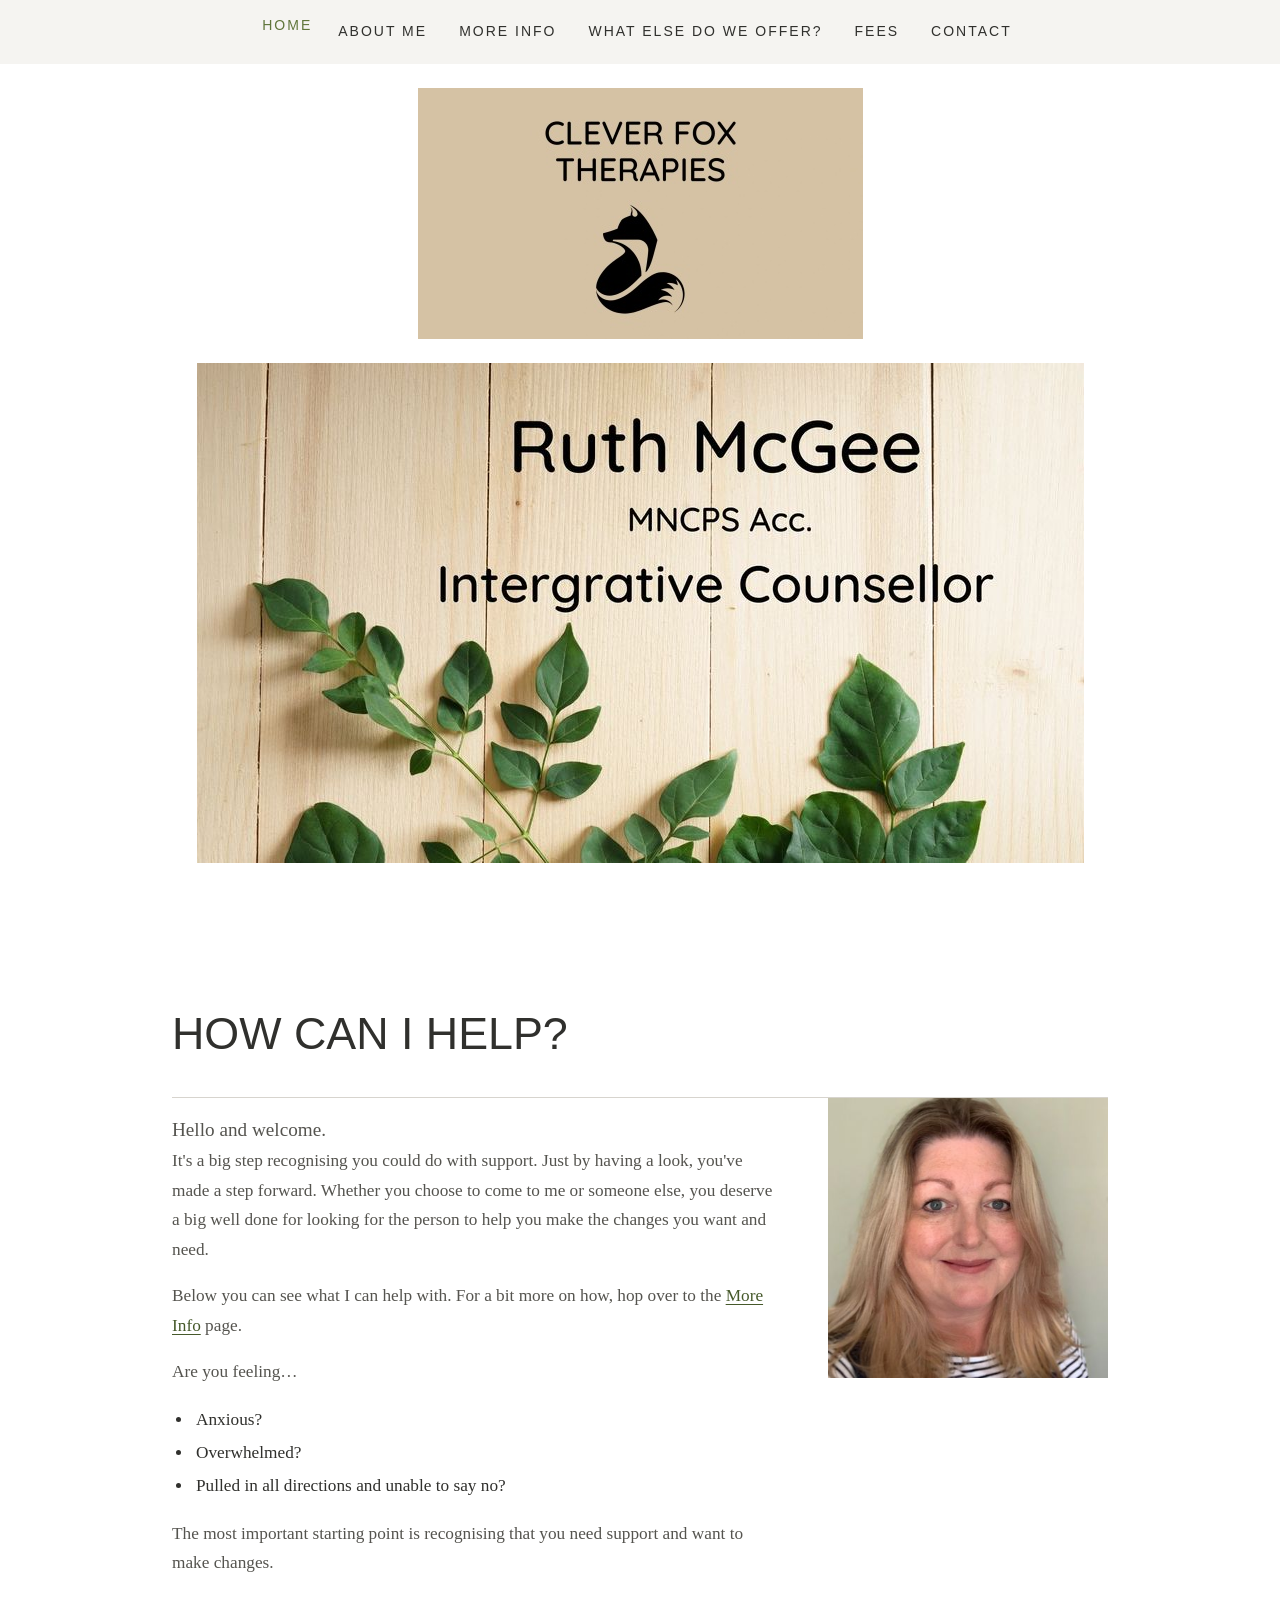
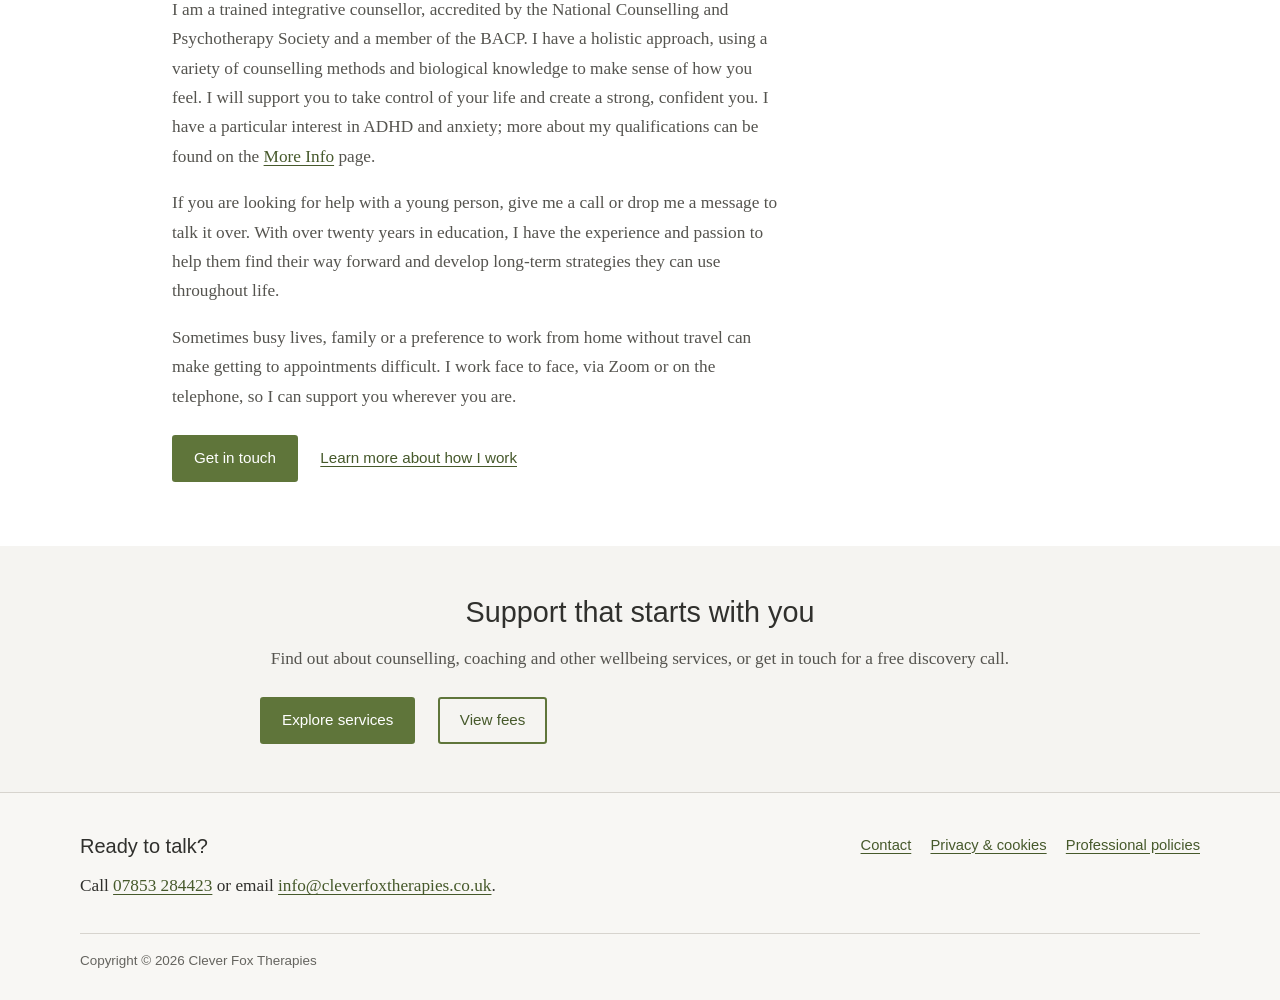
<file: index.html>
<!doctype html>
<html lang="en-GB">
<head>
  <meta charset="utf-8">
  <meta name="viewport" content="width=device-width, initial-scale=1">
  <meta name="description" content="Clever Fox Therapies offers counselling, coaching and wellbeing support in Rothbury, Northumberland, online and by telephone.">
  <title>How can I help? | Clever Fox Therapies</title>
  <link rel="stylesheet" href="assets/site.css">
  <script src="assets/site.js" defer></script>
</head>
<body>
  <a class="skip-link" href="#main">Skip to content</a>
  <header class="site-header">
    <div class="header-controls">
      <div class="header-controls-inner">
        <button class="menu-toggle" type="button" aria-controls="primary-navigation" aria-expanded="false">
          <span class="menu-icon" aria-hidden="true"></span>
          <span class="sr-only">Open navigation menu</span>
        </button>
      <nav class="primary-navigation" id="primary-navigation" aria-label="Main navigation">
        <a href="index.html" aria-current="page">Home</a>
        <a href="about-me.html">About Me</a>
        <a href="more-info.html">More Info</a>
        <a href="what-we-offer.html">What Else Do We Offer?</a>
        <a href="fees.html">Fees</a>
        <a href="contact.html">Contact</a>
      </nav>
      </div>
    </div>
    <a class="brand" href="index.html" aria-label="Clever Fox Therapies home">
      <img src="assets/logo.png" alt="Clever Fox Therapies">
    </a>
  </header>

  <main id="main">
    <figure class="home-banner">
      <img src="assets/home-banner.png" alt="Ruth McGee, MNCPS Accredited Integrative Counsellor">
    </figure>

    <section class="page-heading home-heading container narrow-container">
      <h1>How can I help?</h1>
    </section>

    <section class="intro-grid home-intro container">
      <div class="copy">
        <p class="lead">Hello and welcome.</p>
        <p>It's a big step recognising you could do with support. Just by having a look, you've made a step forward. Whether you choose to come to me or someone else, you deserve a big well done for looking for the person to help you make the changes you want and need.</p>
        <p>Below you can see what I can help with. For a bit more on how, hop over to the <a href="more-info.html">More Info</a> page.</p>
        <p class="question-intro">Are you feeling…</p>
        <ul class="calm-list">
          <li>Anxious?</li>
          <li>Overwhelmed?</li>
          <li>Pulled in all directions and unable to say no?</li>
        </ul>
        <p>The most important starting point is recognising that you need support and want to make changes.</p>
        <p>I am a trained integrative counsellor, accredited by the National Counselling and Psychotherapy Society and a member of the BACP. I have a holistic approach, using a variety of counselling methods and biological knowledge to make sense of how you feel. I will support you to take control of your life and create a strong, confident you. I have a particular interest in ADHD and anxiety; more about my qualifications can be found on the <a href="more-info.html">More Info</a> page.</p>
        <p>If you are looking for help with a young person, give me a call or drop me a message to talk it over. With over twenty years in education, I have the experience and passion to help them find their way forward and develop long-term strategies they can use throughout life.</p>
        <p>Sometimes busy lives, family or a preference to work from home without travel can make getting to appointments difficult. I work face to face, via Zoom or on the telephone, so I can support you wherever you are.</p>
        <div class="button-row">
          <a class="button" href="contact.html">Get in touch</a>
          <a class="text-link" href="more-info.html">Learn more about how I work</a>
        </div>
      </div>
      <figure class="portrait-frame">
        <img src="assets/home.jpg" alt="Counsellor at Clever Fox Therapies">
      </figure>
    </section>

    <section class="soft-section">
      <div class="container callout">
        <h2>Support that starts with you</h2>
        <p>Find out about counselling, coaching and other wellbeing services, or get in touch for a free discovery call.</p>
        <div class="button-row">
          <a class="button" href="what-we-offer.html">Explore services</a>
          <a class="button button-outline" href="fees.html">View fees</a>
        </div>
      </div>
    </section>
  </main>

  <footer class="site-footer">
    <div class="container footer-inner">
      <div>
        <h2>Ready to talk?</h2>
        <p>Call <a href="tel:+447853284423">07853 284423</a> or email <a href="mailto:info@cleverfoxtherapies.co.uk">info@cleverfoxtherapies.co.uk</a>.</p>
      </div>
      <div class="footer-links">
        <a href="contact.html">Contact</a>
        <a href="privacy-policy.html">Privacy &amp; cookies</a>
        <a href="professional-policies.html">Professional policies</a>
      </div>
      <p class="copyright">Copyright © <span data-current-year>2026</span> Clever Fox Therapies</p>
    </div>
  </footer>
</body>
</html>
</file>
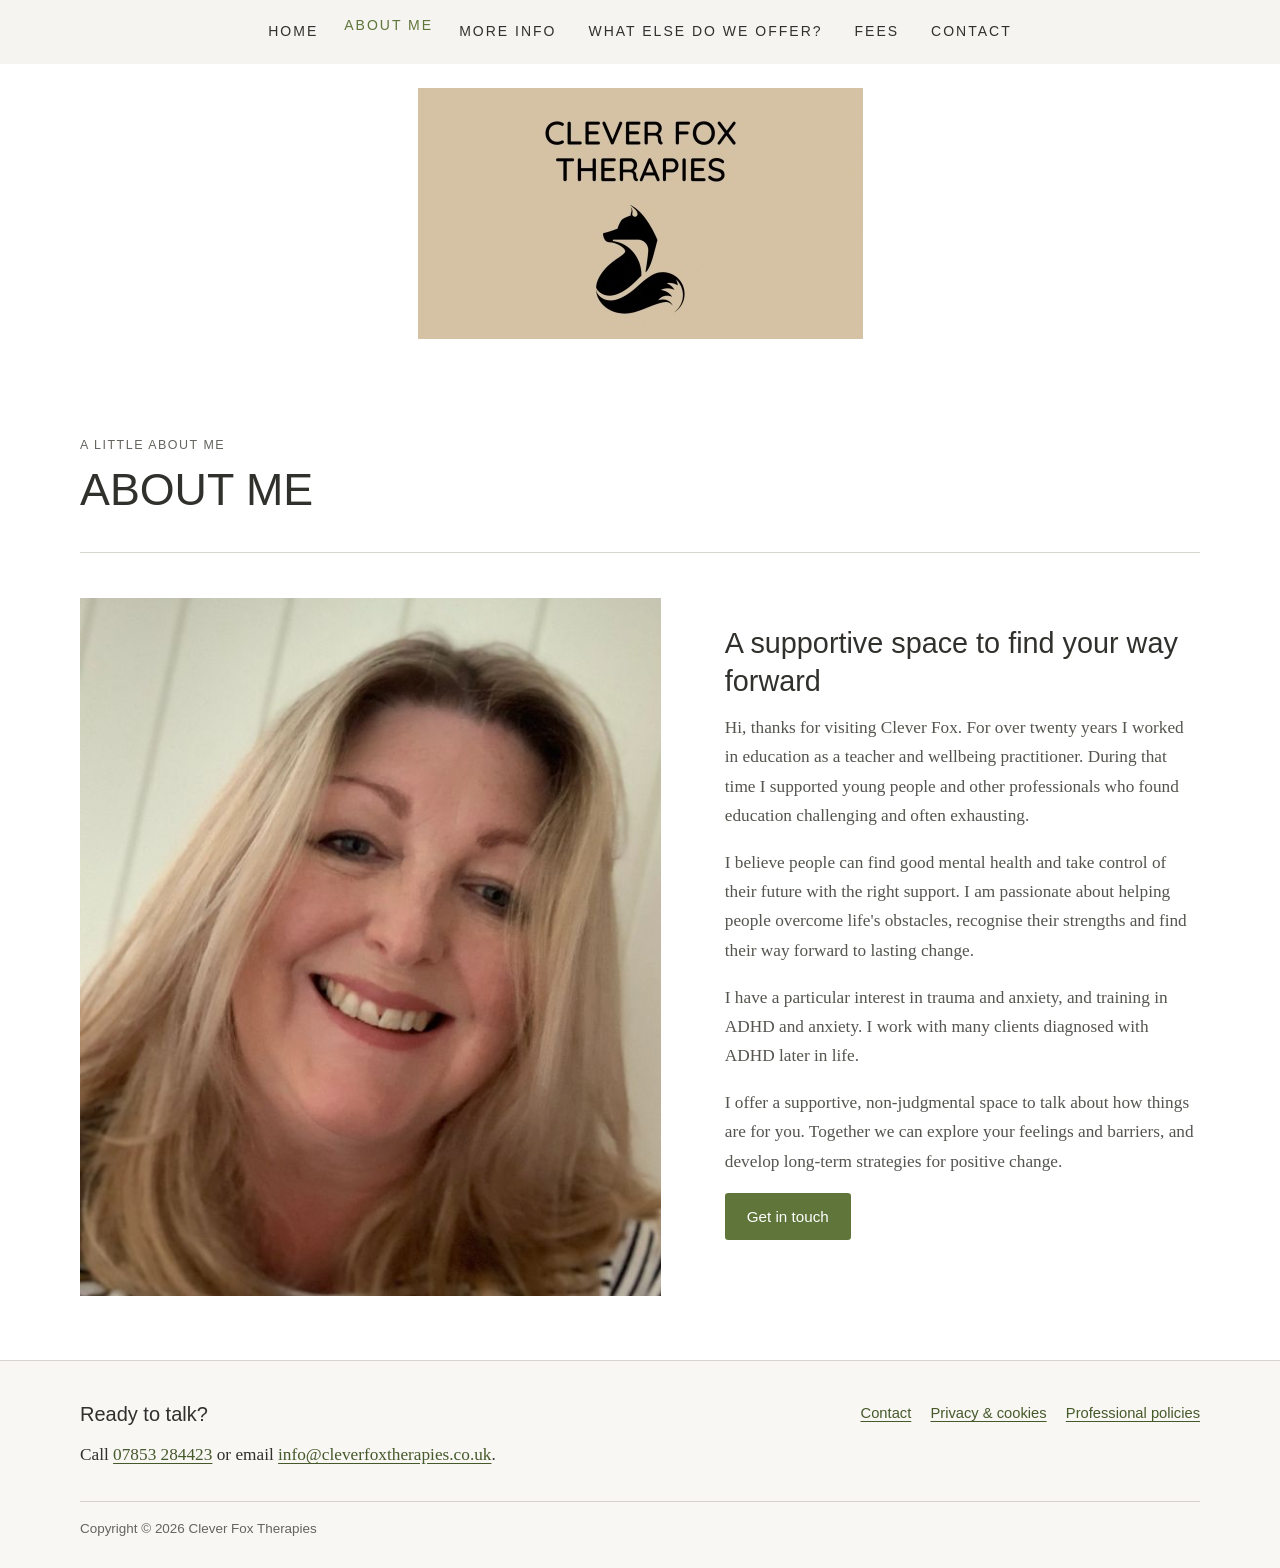
<file: about-me.html>
<!doctype html>
<html lang="en-GB">
<head>
  <meta charset="utf-8">
  <meta name="viewport" content="width=device-width, initial-scale=1">
  <meta name="description" content="Meet the counsellor behind Clever Fox Therapies in Rothbury, Northumberland.">
  <title>About Me | Clever Fox Therapies</title>
  <link rel="stylesheet" href="assets/site.css">
  <script src="assets/site.js" defer></script>
</head>
<body>
  <a class="skip-link" href="#main">Skip to content</a>
  <header class="site-header">
    <div class="header-controls">
      <div class="header-controls-inner">
        <button class="menu-toggle" type="button" aria-controls="primary-navigation" aria-expanded="false"><span class="menu-icon" aria-hidden="true"></span><span class="sr-only">Open navigation menu</span></button>
      <nav class="primary-navigation" id="primary-navigation" aria-label="Main navigation">
        <a href="index.html">Home</a><a href="about-me.html" aria-current="page">About Me</a><a href="more-info.html">More Info</a><a href="what-we-offer.html">What Else Do We Offer?</a><a href="fees.html">Fees</a><a href="contact.html">Contact</a>
      </nav>
      </div>
    </div>
    <a class="brand" href="index.html" aria-label="Clever Fox Therapies home"><img src="assets/logo.png" alt="Clever Fox Therapies"></a>
  </header>
  <main id="main">
    <section class="page-heading container"><p class="eyebrow">A little about me</p><h1>About Me</h1></section>
    <section class="intro-grid container">
      <figure class="portrait-frame"><img src="assets/therapist.jpg" alt="Counsellor at Clever Fox Therapies"></figure>
      <div class="copy">
        <h2>A supportive space to find your way forward</h2>
        <p>Hi, thanks for visiting Clever Fox. For over twenty years I worked in education as a teacher and wellbeing practitioner. During that time I supported young people and other professionals who found education challenging and often exhausting.</p>
        <p>I believe people can find good mental health and take control of their future with the right support. I am passionate about helping people overcome life's obstacles, recognise their strengths and find their way forward to lasting change.</p>
        <p>I have a particular interest in trauma and anxiety, and training in ADHD and anxiety. I work with many clients diagnosed with ADHD later in life.</p>
        <p>I offer a supportive, non-judgmental space to talk about how things are for you. Together we can explore your feelings and barriers, and develop long-term strategies for positive change.</p>
        <a class="button" href="contact.html">Get in touch</a>
      </div>
    </section>
  </main>
  <footer class="site-footer">
    <div class="container footer-inner">
      <div><h2>Ready to talk?</h2><p>Call <a href="tel:+447853284423">07853 284423</a> or email <a href="mailto:info@cleverfoxtherapies.co.uk">info@cleverfoxtherapies.co.uk</a>.</p></div>
      <div class="footer-links"><a href="contact.html">Contact</a><a href="privacy-policy.html">Privacy &amp; cookies</a><a href="professional-policies.html">Professional policies</a></div>
      <p class="copyright">Copyright © <span data-current-year>2026</span> Clever Fox Therapies</p>
    </div>
  </footer>
</body>
</html>
</file>
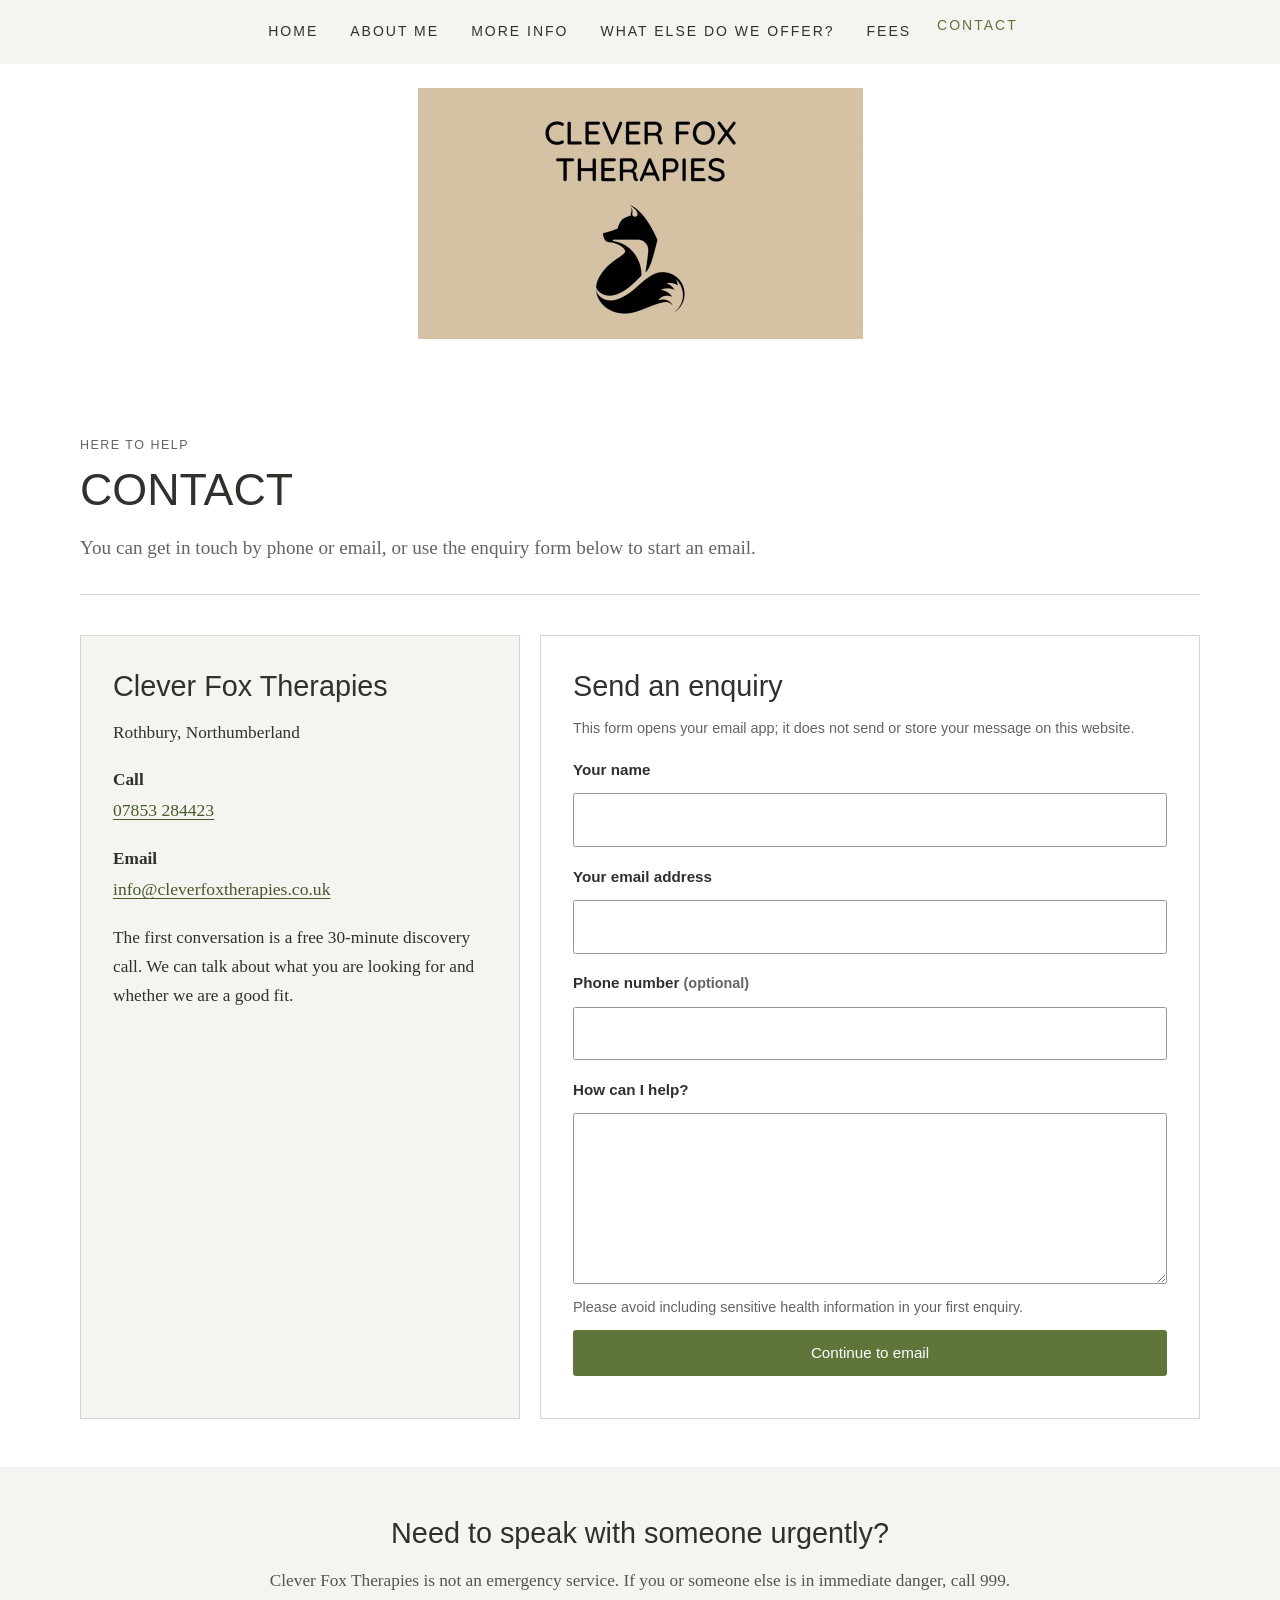
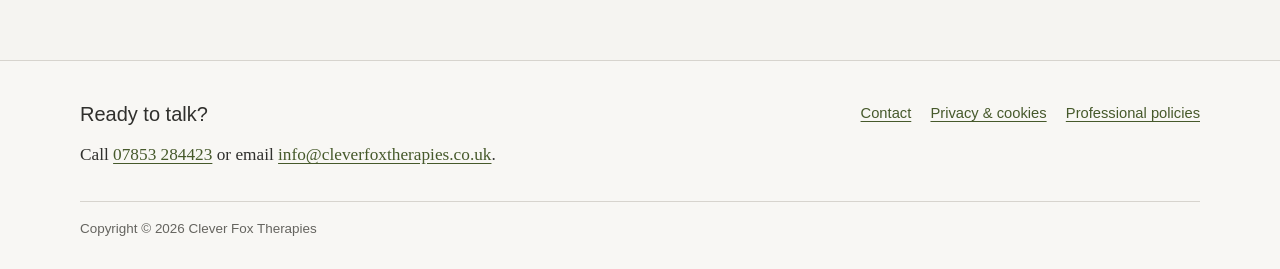
<file: contact.html>
<!doctype html>
<html lang="en-GB">
<head>
  <meta charset="utf-8">
  <meta name="viewport" content="width=device-width, initial-scale=1">
  <meta name="description" content="Contact Clever Fox Therapies in Rothbury, Northumberland, to arrange a free discovery call.">
  <title>Contact | Clever Fox Therapies</title>
  <link rel="stylesheet" href="assets/site.css">
  <script src="assets/site.js" defer></script>
</head>
<body>
  <a class="skip-link" href="#main">Skip to content</a>
  <header class="site-header">
    <div class="header-controls">
      <div class="header-controls-inner">
        <button class="menu-toggle" type="button" aria-controls="primary-navigation" aria-expanded="false"><span class="menu-icon" aria-hidden="true"></span><span class="sr-only">Open navigation menu</span></button>
      <nav class="primary-navigation" id="primary-navigation" aria-label="Main navigation">
        <a href="index.html">Home</a><a href="about-me.html">About Me</a><a href="more-info.html">More Info</a><a href="what-we-offer.html">What Else Do We Offer?</a><a href="fees.html">Fees</a><a href="contact.html" aria-current="page">Contact</a>
      </nav>
      </div>
    </div>
    <a class="brand" href="index.html" aria-label="Clever Fox Therapies home"><img src="assets/logo.png" alt="Clever Fox Therapies"></a>
  </header>
  <main id="main">
    <section class="page-heading container"><p class="eyebrow">Here to help</p><h1>Contact</h1><p class="lead">You can get in touch by phone or email, or use the enquiry form below to start an email.</p></section>
    <section class="contact-grid container">
      <div class="contact-details">
        <h2>Clever Fox Therapies</h2>
        <p>Rothbury, Northumberland</p>
        <p><strong>Call</strong><br><a class="contact-link" href="tel:+447853284423">07853 284423</a></p>
        <p><strong>Email</strong><br><a class="contact-link" href="mailto:info@cleverfoxtherapies.co.uk">info@cleverfoxtherapies.co.uk</a></p>
        <p>The first conversation is a free 30-minute discovery call. We can talk about what you are looking for and whether we are a good fit.</p>
      </div>
      <form class="contact-form" id="contact-form">
        <h2>Send an enquiry</h2>
        <p class="form-intro">This form opens your email app; it does not send or store your message on this website.</p>
        <label for="name">Your name</label>
        <input id="name" name="name" autocomplete="name" required>
        <label for="email">Your email address</label>
        <input id="email" name="email" type="email" autocomplete="email" required>
        <label for="phone">Phone number <span class="optional">(optional)</span></label>
        <input id="phone" name="phone" type="tel" autocomplete="tel">
        <label for="message">How can I help?</label>
        <textarea id="message" name="message" rows="5" required></textarea>
        <p class="form-note">Please avoid including sensitive health information in your first enquiry.</p>
        <button class="button" type="submit">Continue to email</button>
        <p class="form-status" id="form-status" aria-live="polite"></p>
      </form>
    </section>
    <section class="soft-section">
      <div class="container callout">
        <h2>Need to speak with someone urgently?</h2>
        <p>Clever Fox Therapies is not an emergency service. If you or someone else is in immediate danger, call 999.</p>
      </div>
    </section>
  </main>
  <footer class="site-footer">
    <div class="container footer-inner">
      <div><h2>Ready to talk?</h2><p>Call <a href="tel:+447853284423">07853 284423</a> or email <a href="mailto:info@cleverfoxtherapies.co.uk">info@cleverfoxtherapies.co.uk</a>.</p></div>
      <div class="footer-links"><a href="contact.html">Contact</a><a href="privacy-policy.html">Privacy &amp; cookies</a><a href="professional-policies.html">Professional policies</a></div>
      <p class="copyright">Copyright © <span data-current-year>2026</span> Clever Fox Therapies</p>
    </div>
  </footer>
</body>
</html>
</file>
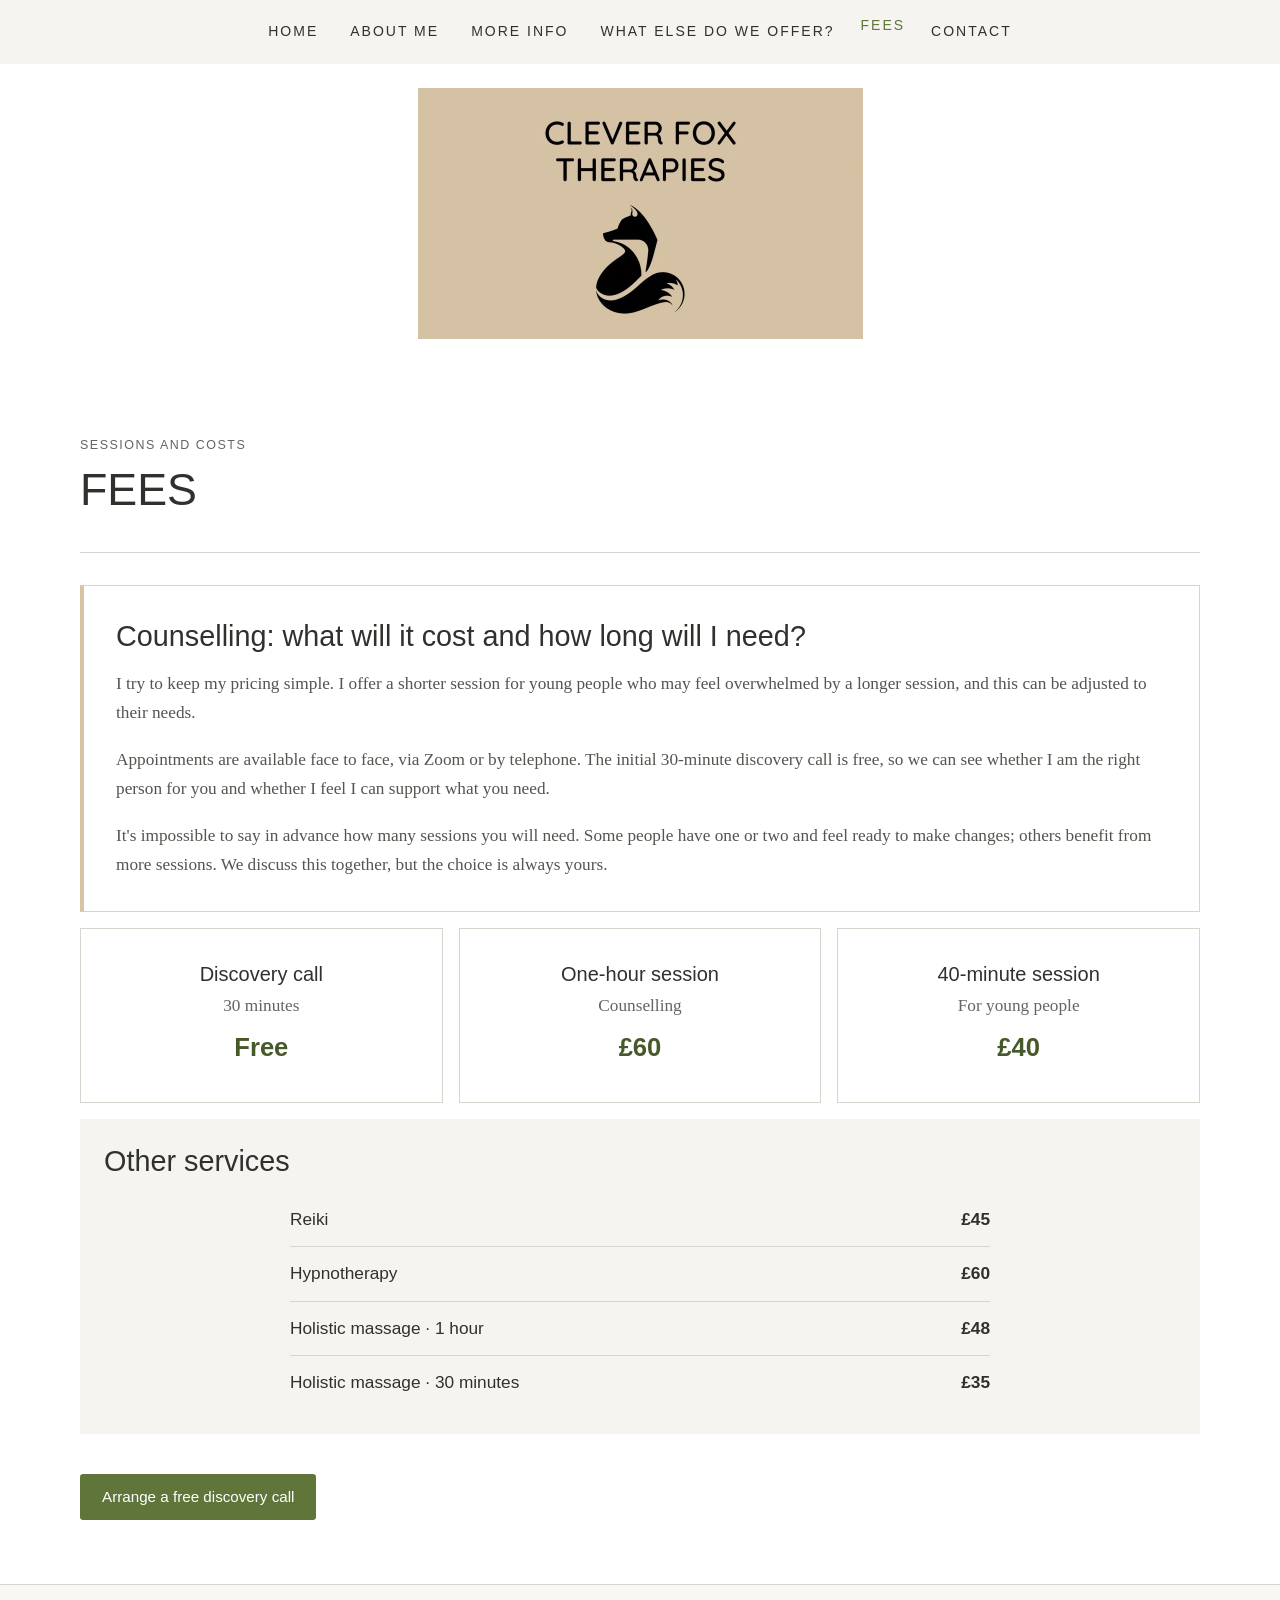
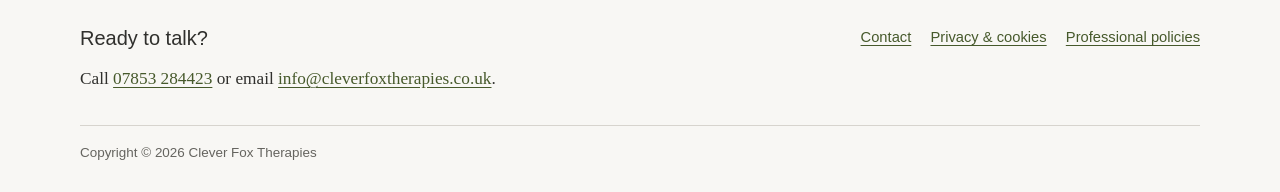
<file: fees.html>
<!doctype html>
<html lang="en-GB">
<head>
  <meta charset="utf-8">
  <meta name="viewport" content="width=device-width, initial-scale=1">
  <meta name="description" content="View counselling, coaching and wellbeing session fees at Clever Fox Therapies.">
  <title>Fees | Clever Fox Therapies</title>
  <link rel="stylesheet" href="assets/site.css">
  <script src="assets/site.js" defer></script>
</head>
<body>
  <a class="skip-link" href="#main">Skip to content</a>
  <header class="site-header">
    <div class="header-controls">
      <div class="header-controls-inner">
        <button class="menu-toggle" type="button" aria-controls="primary-navigation" aria-expanded="false"><span class="menu-icon" aria-hidden="true"></span><span class="sr-only">Open navigation menu</span></button>
      <nav class="primary-navigation" id="primary-navigation" aria-label="Main navigation">
        <a href="index.html">Home</a><a href="about-me.html">About Me</a><a href="more-info.html">More Info</a><a href="what-we-offer.html">What Else Do We Offer?</a><a href="fees.html" aria-current="page">Fees</a><a href="contact.html">Contact</a>
      </nav>
      </div>
    </div>
    <a class="brand" href="index.html" aria-label="Clever Fox Therapies home"><img src="assets/logo.png" alt="Clever Fox Therapies"></a>
  </header>
  <main id="main">
    <section class="page-heading container"><p class="eyebrow">Sessions and costs</p><h1>Fees</h1></section>
    <section class="content-stack container">
      <article class="content-card">
        <h2>Counselling: what will it cost and how long will I need?</h2>
        <p>I try to keep my pricing simple. I offer a shorter session for young people who may feel overwhelmed by a longer session, and this can be adjusted to their needs.</p>
        <p>Appointments are available face to face, via Zoom or by telephone. The initial 30-minute discovery call is free, so we can see whether I am the right person for you and whether I feel I can support what you need.</p>
        <p>It's impossible to say in advance how many sessions you will need. Some people have one or two and feel ready to make changes; others benefit from more sessions. We discuss this together, but the choice is always yours.</p>
      </article>
      <div class="price-grid" aria-label="Counselling fees">
        <article class="price-card"><h2>Discovery call</h2><p>30 minutes</p><strong>Free</strong></article>
        <article class="price-card"><h2>One-hour session</h2><p>Counselling</p><strong>£60</strong></article>
        <article class="price-card"><h2>40-minute session</h2><p>For young people</p><strong>£40</strong></article>
      </div>
      <section class="soft-section service-fees">
        <h2>Other services</h2>
        <dl class="fee-list">
          <div><dt>Reiki</dt><dd>£45</dd></div>
          <div><dt>Hypnotherapy</dt><dd>£60</dd></div>
          <div><dt>Holistic massage · 1 hour</dt><dd>£48</dd></div>
          <div><dt>Holistic massage · 30 minutes</dt><dd>£35</dd></div>
        </dl>
      </section>
      <div class="button-row"><a class="button" href="contact.html">Arrange a free discovery call</a></div>
    </section>
  </main>
  <footer class="site-footer">
    <div class="container footer-inner">
      <div><h2>Ready to talk?</h2><p>Call <a href="tel:+447853284423">07853 284423</a> or email <a href="mailto:info@cleverfoxtherapies.co.uk">info@cleverfoxtherapies.co.uk</a>.</p></div>
      <div class="footer-links"><a href="contact.html">Contact</a><a href="privacy-policy.html">Privacy &amp; cookies</a><a href="professional-policies.html">Professional policies</a></div>
      <p class="copyright">Copyright © <span data-current-year>2026</span> Clever Fox Therapies</p>
    </div>
  </footer>
</body>
</html>
</file>
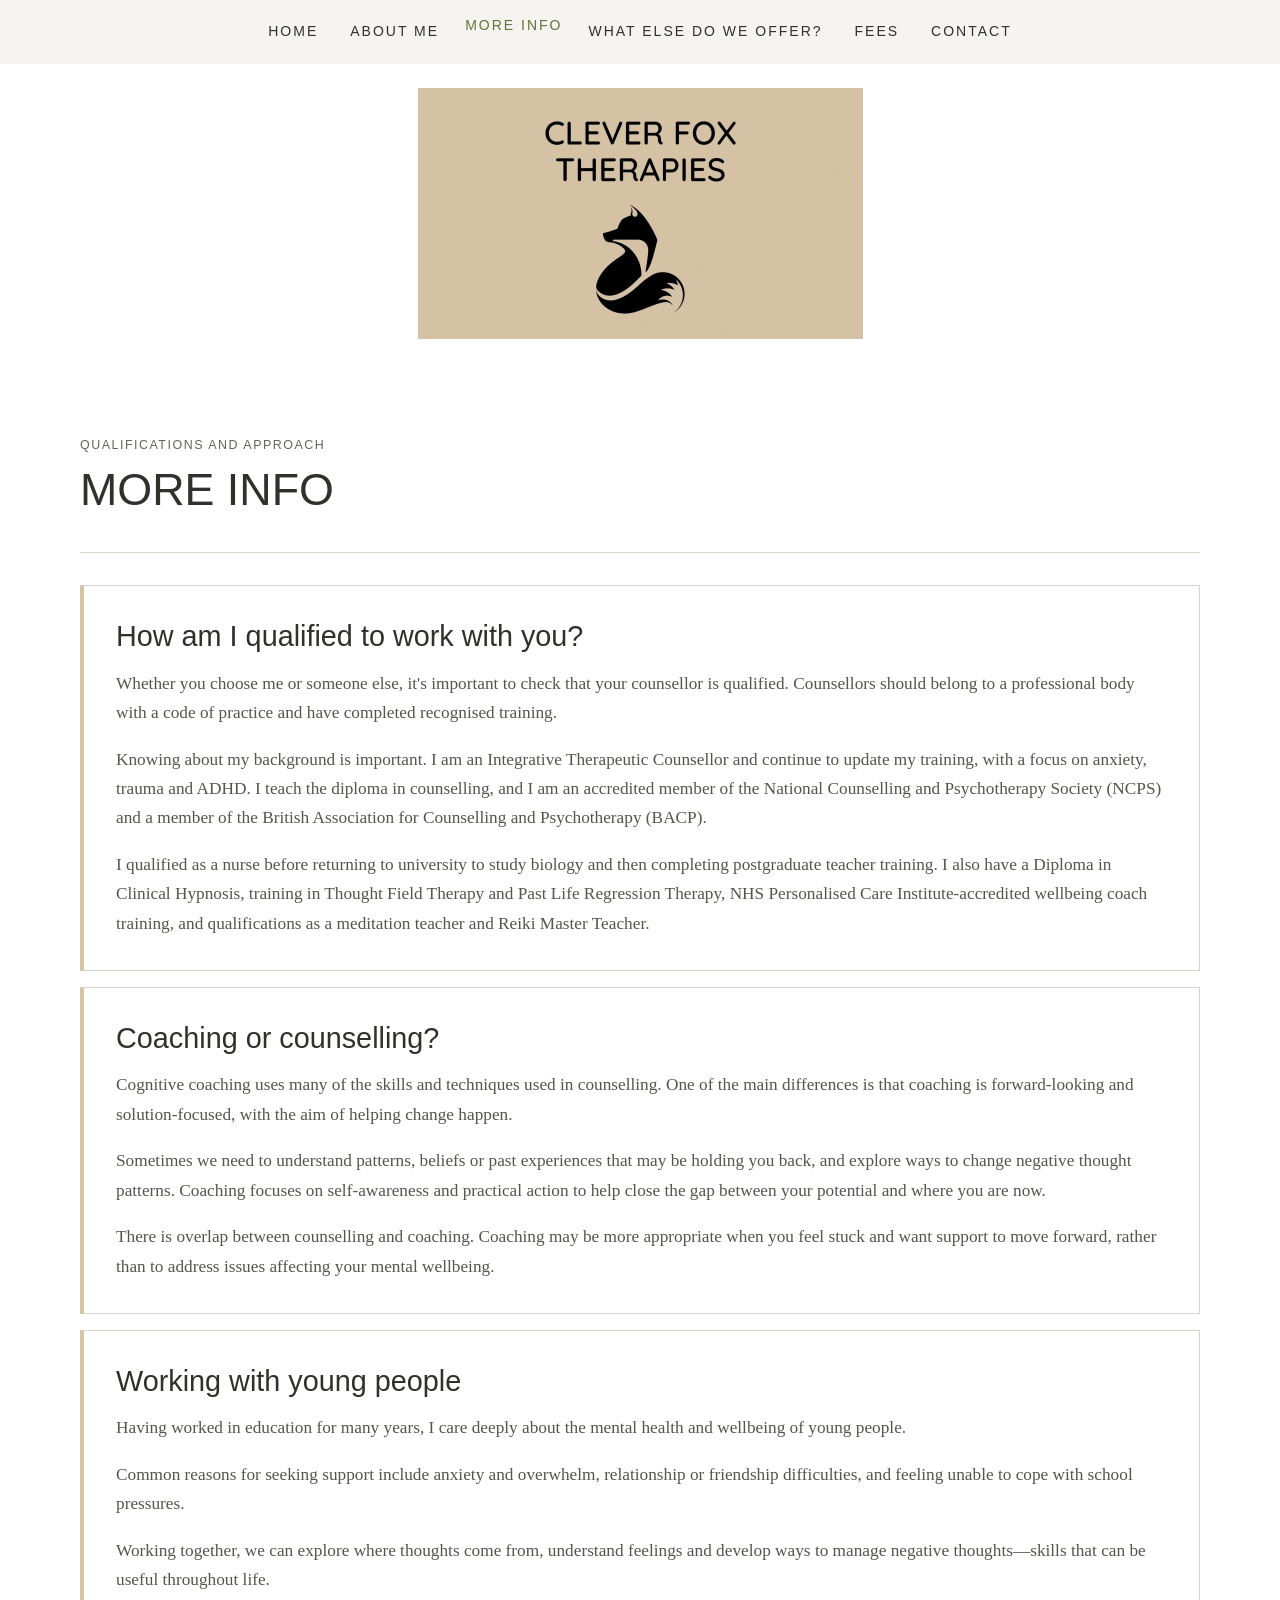
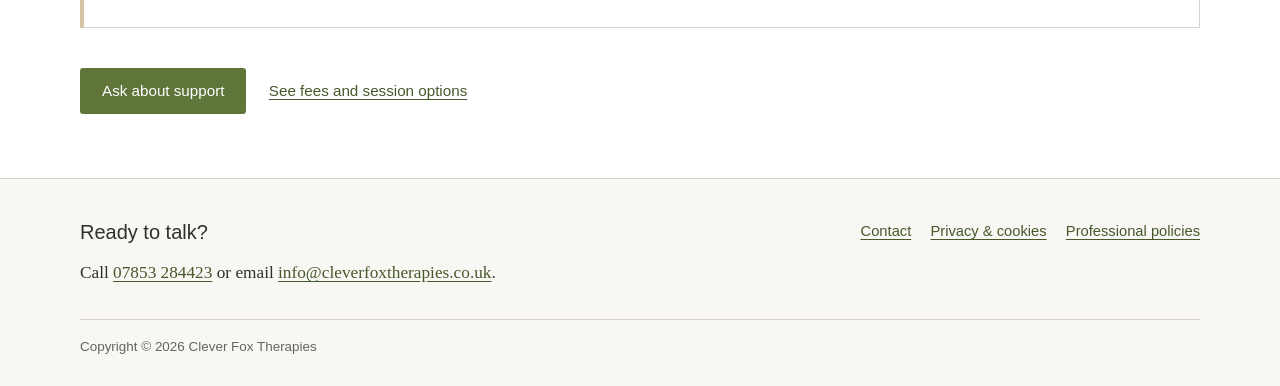
<file: more-info.html>
<!doctype html>
<html lang="en-GB">
<head>
  <meta charset="utf-8">
  <meta name="viewport" content="width=device-width, initial-scale=1">
  <meta name="description" content="Learn about the counselling qualifications and approach at Clever Fox Therapies.">
  <title>More Info | Clever Fox Therapies</title>
  <link rel="stylesheet" href="assets/site.css">
  <script src="assets/site.js" defer></script>
</head>
<body>
  <a class="skip-link" href="#main">Skip to content</a>
  <header class="site-header">
    <div class="header-controls">
      <div class="header-controls-inner">
        <button class="menu-toggle" type="button" aria-controls="primary-navigation" aria-expanded="false"><span class="menu-icon" aria-hidden="true"></span><span class="sr-only">Open navigation menu</span></button>
      <nav class="primary-navigation" id="primary-navigation" aria-label="Main navigation">
        <a href="index.html">Home</a><a href="about-me.html">About Me</a><a href="more-info.html" aria-current="page">More Info</a><a href="what-we-offer.html">What Else Do We Offer?</a><a href="fees.html">Fees</a><a href="contact.html">Contact</a>
      </nav>
      </div>
    </div>
    <a class="brand" href="index.html" aria-label="Clever Fox Therapies home"><img src="assets/logo.png" alt="Clever Fox Therapies"></a>
  </header>
  <main id="main">
    <section class="page-heading container"><p class="eyebrow">Qualifications and approach</p><h1>More Info</h1></section>
    <section class="content-stack container">
      <article class="content-card">
        <h2>How am I qualified to work with you?</h2>
        <p>Whether you choose me or someone else, it's important to check that your counsellor is qualified. Counsellors should belong to a professional body with a code of practice and have completed recognised training.</p>
        <p>Knowing about my background is important. I am an Integrative Therapeutic Counsellor and continue to update my training, with a focus on anxiety, trauma and ADHD. I teach the diploma in counselling, and I am an accredited member of the National Counselling and Psychotherapy Society (NCPS) and a member of the British Association for Counselling and Psychotherapy (BACP).</p>
        <p>I qualified as a nurse before returning to university to study biology and then completing postgraduate teacher training. I also have a Diploma in Clinical Hypnosis, training in Thought Field Therapy and Past Life Regression Therapy, NHS Personalised Care Institute-accredited wellbeing coach training, and qualifications as a meditation teacher and Reiki Master Teacher.</p>
      </article>
      <article class="content-card">
        <h2>Coaching or counselling?</h2>
        <p>Cognitive coaching uses many of the skills and techniques used in counselling. One of the main differences is that coaching is forward-looking and solution-focused, with the aim of helping change happen.</p>
        <p>Sometimes we need to understand patterns, beliefs or past experiences that may be holding you back, and explore ways to change negative thought patterns. Coaching focuses on self-awareness and practical action to help close the gap between your potential and where you are now.</p>
        <p>There is overlap between counselling and coaching. Coaching may be more appropriate when you feel stuck and want support to move forward, rather than to address issues affecting your mental wellbeing.</p>
      </article>
      <article class="content-card">
        <h2>Working with young people</h2>
        <p>Having worked in education for many years, I care deeply about the mental health and wellbeing of young people.</p>
        <p>Common reasons for seeking support include anxiety and overwhelm, relationship or friendship difficulties, and feeling unable to cope with school pressures.</p>
        <p>Working together, we can explore where thoughts come from, understand feelings and develop ways to manage negative thoughts—skills that can be useful throughout life.</p>
      </article>
      <div class="button-row"><a class="button" href="contact.html">Ask about support</a><a class="text-link" href="fees.html">See fees and session options</a></div>
    </section>
  </main>
  <footer class="site-footer">
    <div class="container footer-inner">
      <div><h2>Ready to talk?</h2><p>Call <a href="tel:+447853284423">07853 284423</a> or email <a href="mailto:info@cleverfoxtherapies.co.uk">info@cleverfoxtherapies.co.uk</a>.</p></div>
      <div class="footer-links"><a href="contact.html">Contact</a><a href="privacy-policy.html">Privacy &amp; cookies</a><a href="professional-policies.html">Professional policies</a></div>
      <p class="copyright">Copyright © <span data-current-year>2026</span> Clever Fox Therapies</p>
    </div>
  </footer>
</body>
</html>
</file>
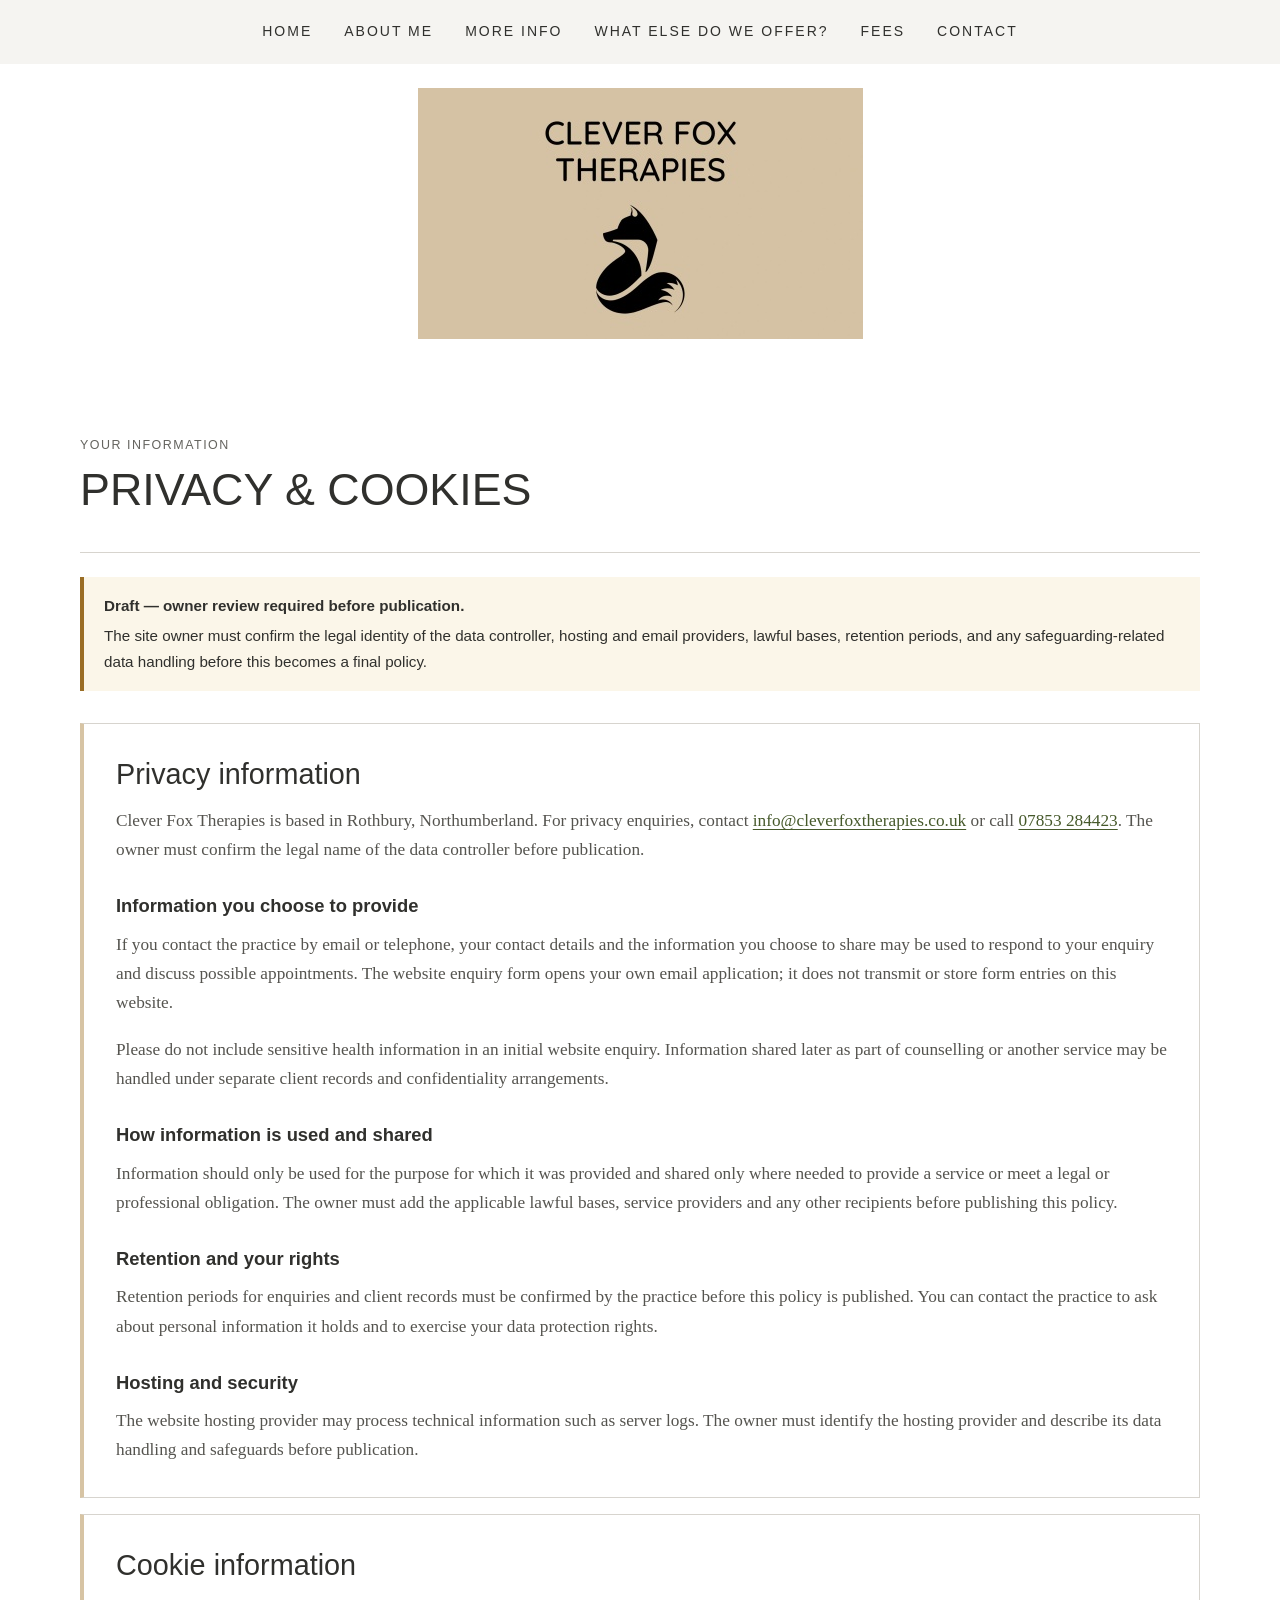
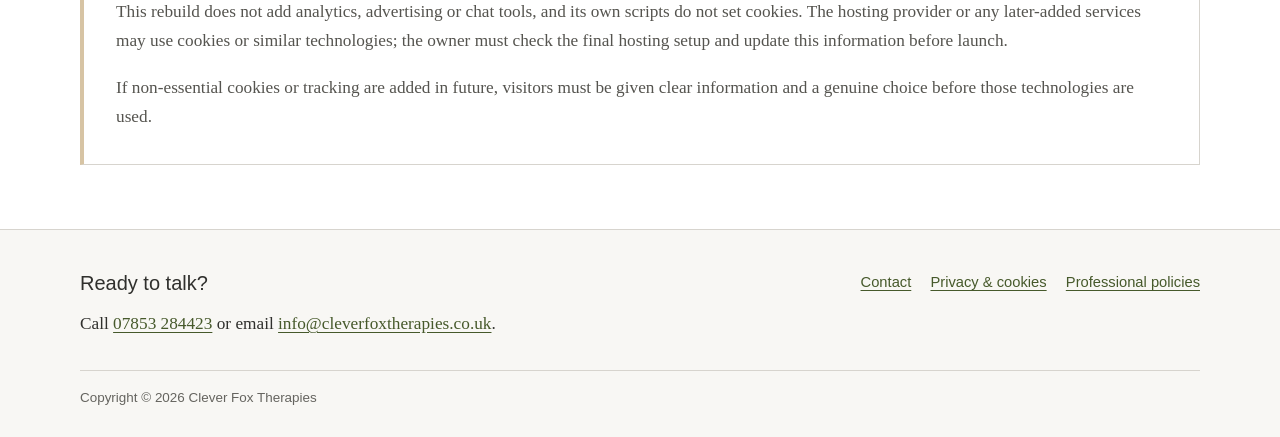
<file: privacy-policy.html>
<!doctype html>
<html lang="en-GB">
<head>
  <meta charset="utf-8">
  <meta name="viewport" content="width=device-width, initial-scale=1">
  <meta name="description" content="Draft privacy and cookie information for the Clever Fox Therapies website.">
  <title>Privacy &amp; Cookies | Clever Fox Therapies</title>
  <link rel="stylesheet" href="assets/site.css">
  <script src="assets/site.js" defer></script>
</head>
<body>
  <a class="skip-link" href="#main">Skip to content</a>
  <header class="site-header">
    <div class="header-controls">
      <div class="header-controls-inner">
        <button class="menu-toggle" type="button" aria-controls="primary-navigation" aria-expanded="false"><span class="menu-icon" aria-hidden="true"></span><span class="sr-only">Open navigation menu</span></button>
      <nav class="primary-navigation" id="primary-navigation" aria-label="Main navigation">
        <a href="index.html">Home</a><a href="about-me.html">About Me</a><a href="more-info.html">More Info</a><a href="what-we-offer.html">What Else Do We Offer?</a><a href="fees.html">Fees</a><a href="contact.html">Contact</a>
      </nav>
      </div>
    </div>
    <a class="brand" href="index.html" aria-label="Clever Fox Therapies home"><img src="assets/logo.png" alt="Clever Fox Therapies"></a>
  </header>
  <main id="main">
    <section class="page-heading container"><p class="eyebrow">Your information</p><h1>Privacy &amp; cookies</h1></section>
    <div class="container draft-notice" role="note">
      <strong>Draft — owner review required before publication.</strong>
      <p>The site owner must confirm the legal identity of the data controller, hosting and email providers, lawful bases, retention periods, and any safeguarding-related data handling before this becomes a final policy.</p>
    </div>
    <section class="content-stack container">
      <article class="content-card">
        <h2>Privacy information</h2>
        <p>Clever Fox Therapies is based in Rothbury, Northumberland. For privacy enquiries, contact <a href="mailto:info@cleverfoxtherapies.co.uk">info@cleverfoxtherapies.co.uk</a> or call <a href="tel:+447853284423">07853 284423</a>. The owner must confirm the legal name of the data controller before publication.</p>
        <h3>Information you choose to provide</h3>
        <p>If you contact the practice by email or telephone, your contact details and the information you choose to share may be used to respond to your enquiry and discuss possible appointments. The website enquiry form opens your own email application; it does not transmit or store form entries on this website.</p>
        <p>Please do not include sensitive health information in an initial website enquiry. Information shared later as part of counselling or another service may be handled under separate client records and confidentiality arrangements.</p>
        <h3>How information is used and shared</h3>
        <p>Information should only be used for the purpose for which it was provided and shared only where needed to provide a service or meet a legal or professional obligation. The owner must add the applicable lawful bases, service providers and any other recipients before publishing this policy.</p>
        <h3>Retention and your rights</h3>
        <p>Retention periods for enquiries and client records must be confirmed by the practice before this policy is published. You can contact the practice to ask about personal information it holds and to exercise your data protection rights.</p>
        <h3>Hosting and security</h3>
        <p>The website hosting provider may process technical information such as server logs. The owner must identify the hosting provider and describe its data handling and safeguards before publication.</p>
      </article>
      <article class="content-card" id="cookies">
        <h2>Cookie information</h2>
        <p>This rebuild does not add analytics, advertising or chat tools, and its own scripts do not set cookies. The hosting provider or any later-added services may use cookies or similar technologies; the owner must check the final hosting setup and update this information before launch.</p>
        <p>If non-essential cookies or tracking are added in future, visitors must be given clear information and a genuine choice before those technologies are used.</p>
      </article>
    </section>
  </main>
  <footer class="site-footer">
    <div class="container footer-inner">
      <div><h2>Ready to talk?</h2><p>Call <a href="tel:+447853284423">07853 284423</a> or email <a href="mailto:info@cleverfoxtherapies.co.uk">info@cleverfoxtherapies.co.uk</a>.</p></div>
      <div class="footer-links"><a href="contact.html">Contact</a><a href="privacy-policy.html">Privacy &amp; cookies</a><a href="professional-policies.html">Professional policies</a></div>
      <p class="copyright">Copyright © <span data-current-year>2026</span> Clever Fox Therapies</p>
    </div>
  </footer>
</body>
</html>
</file>
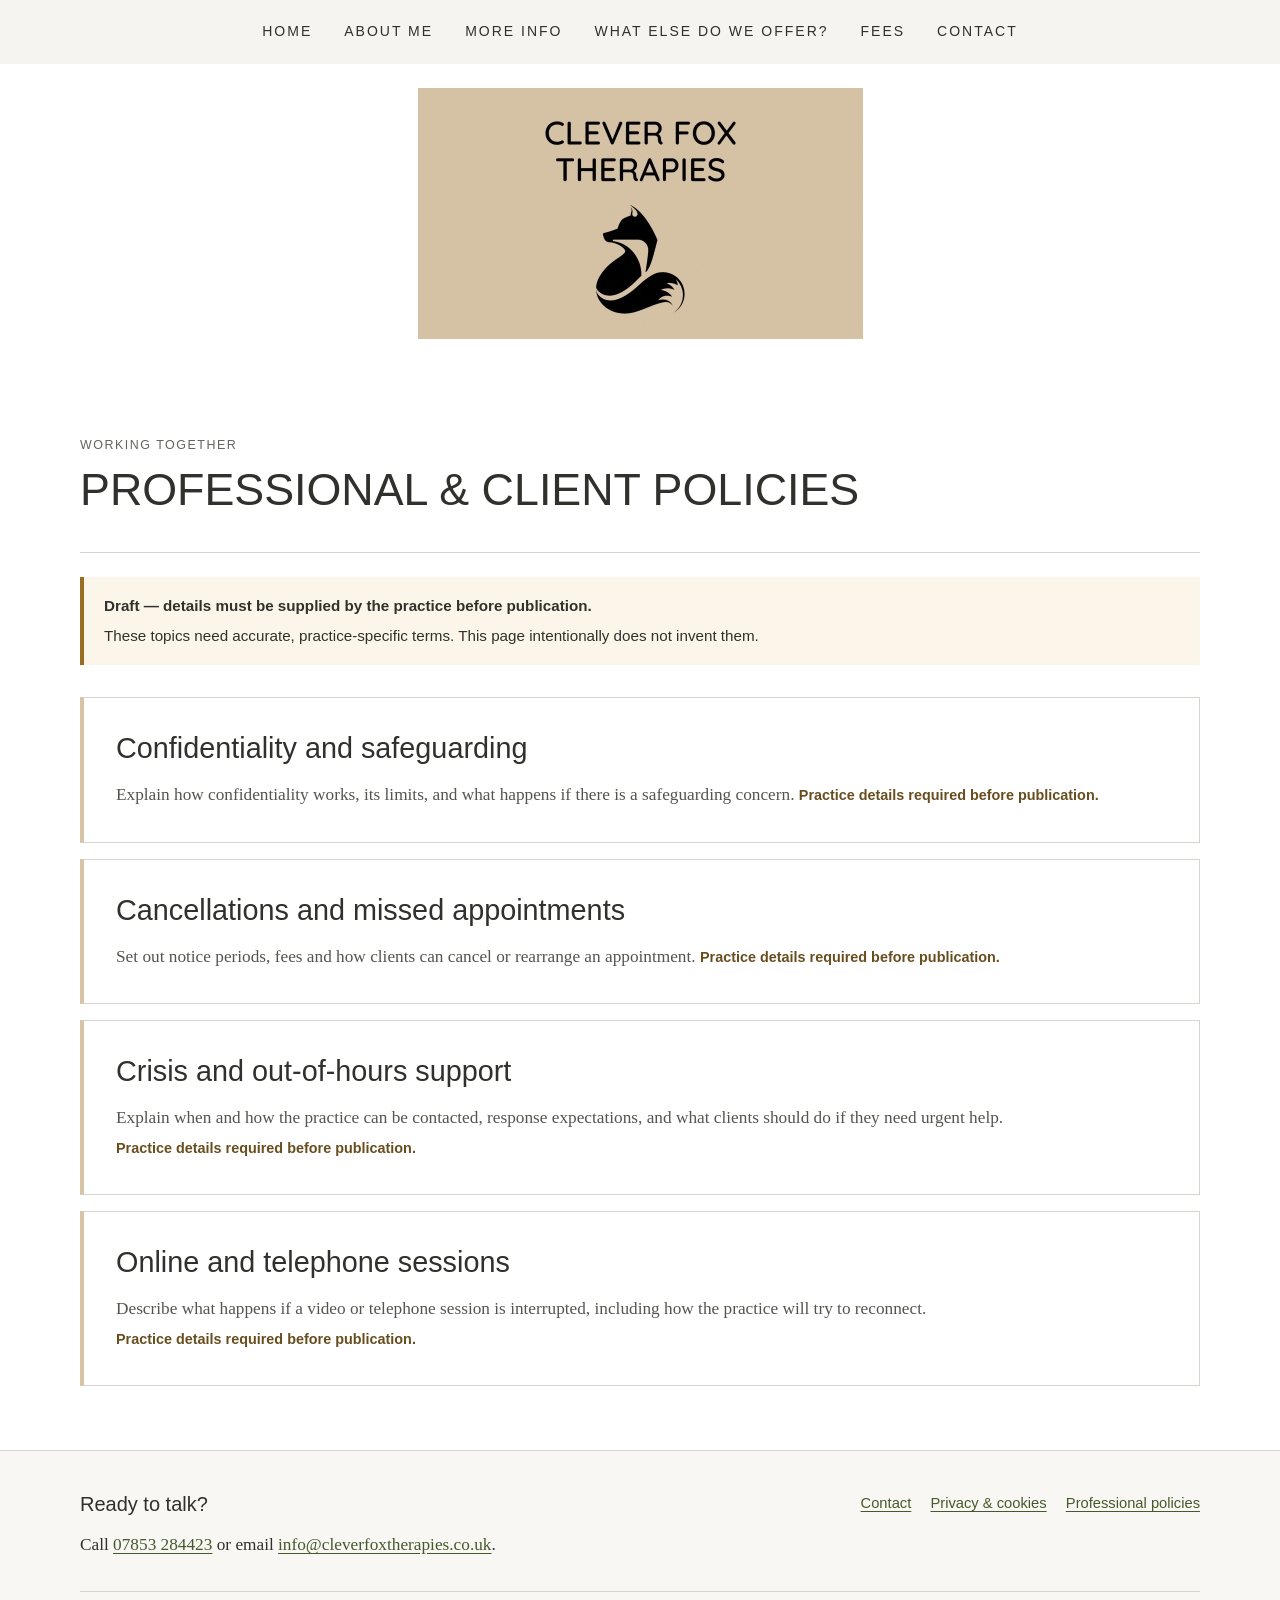
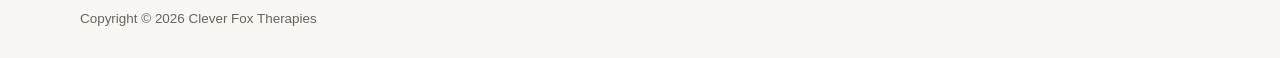
<file: professional-policies.html>
<!doctype html>
<html lang="en-GB">
<head>
  <meta charset="utf-8">
  <meta name="viewport" content="width=device-width, initial-scale=1">
  <meta name="description" content="Professional and client policy information for Clever Fox Therapies.">
  <title>Professional Policies | Clever Fox Therapies</title>
  <link rel="stylesheet" href="assets/site.css">
  <script src="assets/site.js" defer></script>
</head>
<body>
  <a class="skip-link" href="#main">Skip to content</a>
  <header class="site-header">
    <div class="header-controls">
      <div class="header-controls-inner">
        <button class="menu-toggle" type="button" aria-controls="primary-navigation" aria-expanded="false"><span class="menu-icon" aria-hidden="true"></span><span class="sr-only">Open navigation menu</span></button>
      <nav class="primary-navigation" id="primary-navigation" aria-label="Main navigation">
        <a href="index.html">Home</a><a href="about-me.html">About Me</a><a href="more-info.html">More Info</a><a href="what-we-offer.html">What Else Do We Offer?</a><a href="fees.html">Fees</a><a href="contact.html">Contact</a>
      </nav>
      </div>
    </div>
    <a class="brand" href="index.html" aria-label="Clever Fox Therapies home"><img src="assets/logo.png" alt="Clever Fox Therapies"></a>
  </header>
  <main id="main">
    <section class="page-heading container"><p class="eyebrow">Working together</p><h1>Professional &amp; client policies</h1></section>
    <div class="container draft-notice" role="note">
      <strong>Draft — details must be supplied by the practice before publication.</strong>
      <p>These topics need accurate, practice-specific terms. This page intentionally does not invent them.</p>
    </div>
    <section class="content-stack container">
      <article class="content-card"><h2>Confidentiality and safeguarding</h2><p>Explain how confidentiality works, its limits, and what happens if there is a safeguarding concern. <span class="owner-input">Practice details required before publication.</span></p></article>
      <article class="content-card"><h2>Cancellations and missed appointments</h2><p>Set out notice periods, fees and how clients can cancel or rearrange an appointment. <span class="owner-input">Practice details required before publication.</span></p></article>
      <article class="content-card"><h2>Crisis and out-of-hours support</h2><p>Explain when and how the practice can be contacted, response expectations, and what clients should do if they need urgent help. <span class="owner-input">Practice details required before publication.</span></p></article>
      <article class="content-card"><h2>Online and telephone sessions</h2><p>Describe what happens if a video or telephone session is interrupted, including how the practice will try to reconnect. <span class="owner-input">Practice details required before publication.</span></p></article>
    </section>
  </main>
  <footer class="site-footer">
    <div class="container footer-inner">
      <div><h2>Ready to talk?</h2><p>Call <a href="tel:+447853284423">07853 284423</a> or email <a href="mailto:info@cleverfoxtherapies.co.uk">info@cleverfoxtherapies.co.uk</a>.</p></div>
      <div class="footer-links"><a href="contact.html">Contact</a><a href="privacy-policy.html">Privacy &amp; cookies</a><a href="professional-policies.html">Professional policies</a></div>
      <p class="copyright">Copyright © <span data-current-year>2026</span> Clever Fox Therapies</p>
    </div>
  </footer>
</body>
</html>
</file>
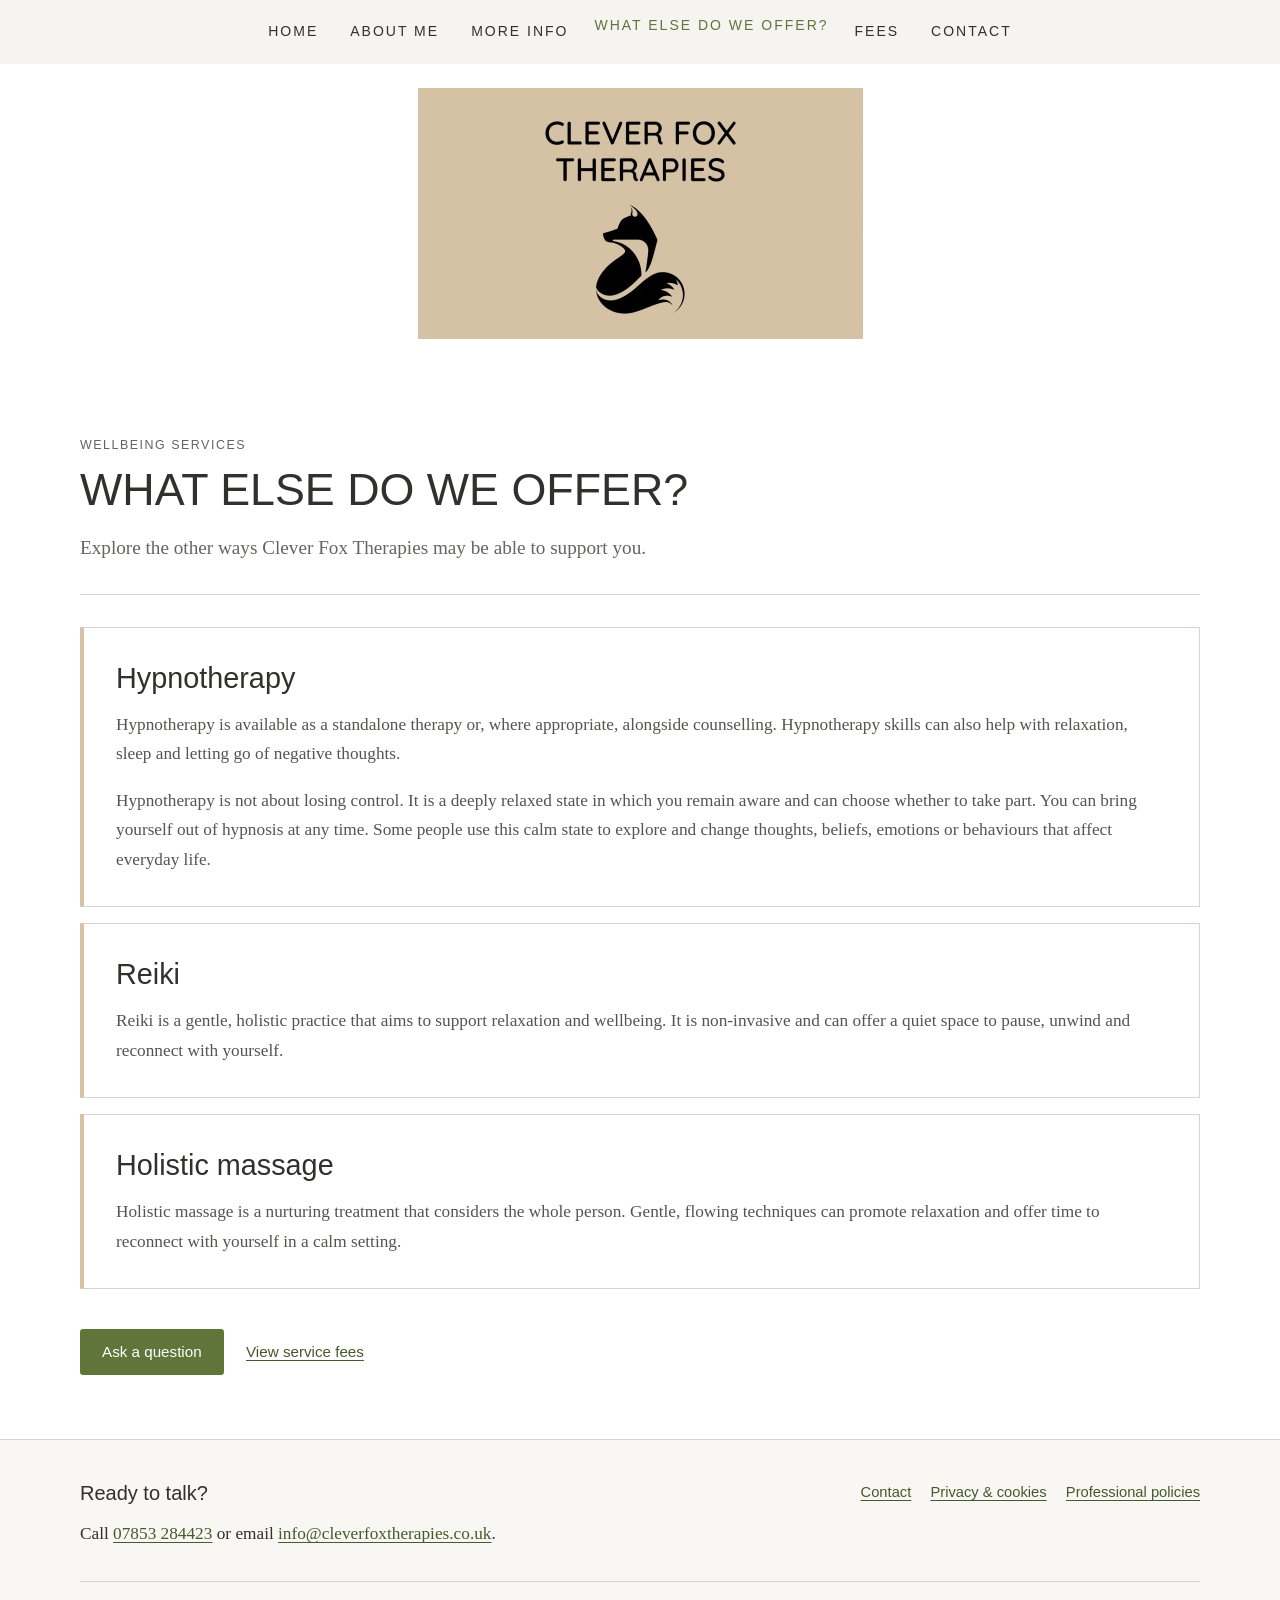
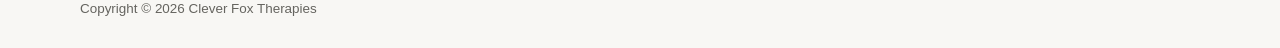
<file: what-we-offer.html>
<!doctype html>
<html lang="en-GB">
<head>
  <meta charset="utf-8">
  <meta name="viewport" content="width=device-width, initial-scale=1">
  <meta name="description" content="Explore hypnotherapy, Reiki and holistic massage at Clever Fox Therapies in Northumberland.">
  <title>What Else We Offer | Clever Fox Therapies</title>
  <link rel="stylesheet" href="assets/site.css">
  <script src="assets/site.js" defer></script>
</head>
<body>
  <a class="skip-link" href="#main">Skip to content</a>
  <header class="site-header">
    <div class="header-controls">
      <div class="header-controls-inner">
        <button class="menu-toggle" type="button" aria-controls="primary-navigation" aria-expanded="false"><span class="menu-icon" aria-hidden="true"></span><span class="sr-only">Open navigation menu</span></button>
      <nav class="primary-navigation" id="primary-navigation" aria-label="Main navigation">
        <a href="index.html">Home</a><a href="about-me.html">About Me</a><a href="more-info.html">More Info</a><a href="what-we-offer.html" aria-current="page">What Else Do We Offer?</a><a href="fees.html">Fees</a><a href="contact.html">Contact</a>
      </nav>
      </div>
    </div>
    <a class="brand" href="index.html" aria-label="Clever Fox Therapies home"><img src="assets/logo.png" alt="Clever Fox Therapies"></a>
  </header>
  <main id="main">
    <section class="page-heading container"><p class="eyebrow">Wellbeing services</p><h1>What else do we offer?</h1><p class="lead">Explore the other ways Clever Fox Therapies may be able to support you.</p></section>
    <section class="content-stack container">
      <article class="content-card">
        <h2>Hypnotherapy</h2>
        <p>Hypnotherapy is available as a standalone therapy or, where appropriate, alongside counselling. Hypnotherapy skills can also help with relaxation, sleep and letting go of negative thoughts.</p>
        <p>Hypnotherapy is not about losing control. It is a deeply relaxed state in which you remain aware and can choose whether to take part. You can bring yourself out of hypnosis at any time. Some people use this calm state to explore and change thoughts, beliefs, emotions or behaviours that affect everyday life.</p>
      </article>
      <article class="content-card">
        <h2>Reiki</h2>
        <p>Reiki is a gentle, holistic practice that aims to support relaxation and wellbeing. It is non-invasive and can offer a quiet space to pause, unwind and reconnect with yourself.</p>
      </article>
      <article class="content-card">
        <h2>Holistic massage</h2>
        <p>Holistic massage is a nurturing treatment that considers the whole person. Gentle, flowing techniques can promote relaxation and offer time to reconnect with yourself in a calm setting.</p>
      </article>
      <div class="button-row"><a class="button" href="contact.html">Ask a question</a><a class="text-link" href="fees.html">View service fees</a></div>
    </section>
  </main>
  <footer class="site-footer">
    <div class="container footer-inner">
      <div><h2>Ready to talk?</h2><p>Call <a href="tel:+447853284423">07853 284423</a> or email <a href="mailto:info@cleverfoxtherapies.co.uk">info@cleverfoxtherapies.co.uk</a>.</p></div>
      <div class="footer-links"><a href="contact.html">Contact</a><a href="privacy-policy.html">Privacy &amp; cookies</a><a href="professional-policies.html">Professional policies</a></div>
      <p class="copyright">Copyright © <span data-current-year>2026</span> Clever Fox Therapies</p>
    </div>
  </footer>
</body>
</html>
</file>
<file: assets/site.css>
:root {
  color-scheme: light;
  --ink: #30302d;
  --muted: #65645f;
  --line: #d7d4ce;
  --paper: #ffffff;
  --mist: #f5f4f1;
  --sand: #d7c4a4;
  --olive: #5f753a;
  --olive-dark: #46592b;
  --max-width: 1120px;
}

* {
  box-sizing: border-box;
}

html {
  scroll-behavior: smooth;
}

body {
  margin: 0;
  color: var(--ink);
  background: var(--paper);
  font-family: Georgia, "Times New Roman", serif;
  font-size: 1.08rem;
  line-height: 1.7;
}

img {
  display: block;
  max-width: 100%;
}

a {
  color: var(--olive-dark);
  text-underline-offset: 0.18em;
}

a:hover {
  color: var(--ink);
}

a:focus-visible,
button:focus-visible,
input:focus-visible,
textarea:focus-visible {
  outline: 3px solid #92763e;
  outline-offset: 3px;
}

h1,
h2,
h3,
button,
.button,
.eyebrow,
.primary-navigation,
.footer-links,
.price-card strong,
.fee-list,
.form-intro,
.form-note,
.draft-notice,
.owner-input,
.copyright {
  font-family: Arial, Helvetica, sans-serif;
}

h1,
h2,
h3,
p {
  margin-top: 0;
}

h1 {
  margin-bottom: 0.45rem;
  font-size: clamp(2rem, 4vw, 2.8rem);
  font-weight: 500;
  line-height: 1.2;
}

h2 {
  margin-bottom: 0.8rem;
  font-size: clamp(1.35rem, 2.3vw, 1.8rem);
  font-weight: 500;
  line-height: 1.3;
}

h3 {
  margin: 1.6rem 0 0.5rem;
  font-size: 1.15rem;
}

.container {
  width: min(var(--max-width), calc(100% - 3rem));
  margin-inline: auto;
}

.skip-link {
  position: absolute;
  z-index: 20;
  top: 0.5rem;
  left: 0.5rem;
  padding: 0.65rem 1rem;
  transform: translateY(-160%);
  color: white;
  background: var(--ink);
}

.skip-link:focus {
  transform: translateY(0);
}

.site-header {
  position: relative;
  z-index: 5;
  background: var(--paper);
}

.header-controls {
  min-height: 64px;
  background: var(--mist);
}

.header-controls-inner {
  position: relative;
  display: flex;
  justify-content: center;
  align-items: center;
  width: min(100% - 3rem, 1200px);
  min-height: 64px;
  margin-inline: auto;
}

.brand {
  display: block;
  width: min(445px, calc(100% - 2rem));
  margin: 24px auto;
}

.brand img {
  width: 100%;
  height: auto;
}

.menu-toggle {
  display: none;
  position: absolute;
  top: 50%;
  left: 0;
  z-index: 13;
  width: 2.8rem;
  height: 2.8rem;
  padding: 0.7rem;
  transform: translateY(-50%);
  border: 0;
  background: transparent;
  color: var(--ink);
  cursor: pointer;
}

.menu-icon,
.menu-icon::before,
.menu-icon::after {
  display: block;
  width: 1.35rem;
  height: 2px;
  background: currentColor;
}

.menu-icon {
  position: relative;
}

.menu-icon::before,
.menu-icon::after {
  position: absolute;
  left: 0;
  content: "";
}

.menu-icon::before {
  top: -0.4rem;
}

.menu-icon::after {
  top: 0.4rem;
}

.sr-only {
  position: absolute;
  width: 1px;
  height: 1px;
  padding: 0;
  margin: -1px;
  overflow: hidden;
  clip: rect(0, 0, 0, 0);
  white-space: nowrap;
  border: 0;
}

.primary-navigation {
  display: flex;
  flex-wrap: wrap;
  justify-content: center;
  gap: 0.2rem 1.25rem;
  font-size: 14px;
  letter-spacing: 2px;
  text-transform: uppercase;
}

.primary-navigation a {
  padding: 6px;
  color: var(--ink);
  text-decoration: none;
}

.primary-navigation a:hover {
  color: var(--olive-dark);
  text-decoration: underline;
  text-decoration-thickness: 2px;
}

.primary-navigation a[aria-current="page"] {
  padding: 0;
  color: var(--olive);
}

.page-heading {
  padding-top: clamp(2.5rem, 6vw, 4.5rem);
  padding-bottom: 1.8rem;
  border-bottom: 1px solid var(--line);
}

.narrow-container {
  width: min(936px, calc(100% - 3rem));
}

.page-heading h1 {
  text-transform: uppercase;
}

.home-banner {
  width: min(887px, calc(100% - 2rem));
  margin: 0 auto 4.5rem;
}

.home-banner img {
  width: 100%;
  height: auto;
}

.home-heading {
  padding-top: 4.5rem;
}

.home-heading h1 {
  text-transform: uppercase;
}

.eyebrow {
  margin-bottom: 0.4rem;
  color: var(--muted);
  font-size: 0.78rem;
  letter-spacing: 0.12em;
  text-transform: uppercase;
}

.lead {
  max-width: 48rem;
  margin: 1rem 0 0;
  color: var(--muted);
  font-size: 1.2rem;
}

.intro-grid {
  display: grid;
  grid-template-columns: minmax(0, 1.1fr) minmax(260px, 0.9fr);
  align-items: start;
  gap: clamp(2rem, 6vw, 4rem);
  padding-top: 2.8rem;
  padding-bottom: 4rem;
}

.home-intro {
  grid-template-columns: minmax(0, 608px) 280px;
  gap: 3rem;
  width: min(936px, calc(100% - 3rem));
  padding-top: 0;
}

.home-intro .portrait-frame {
  width: 280px;
  max-width: 100%;
  justify-self: end;
}

.question-intro {
  margin-bottom: 0.25rem;
}

.copy p,
.content-card p,
.callout p {
  color: #55544f;
}

.copy h2 {
  margin-top: 1.7rem;
}

.portrait-frame {
  margin: 0;
  background: var(--sand);
}

.portrait-frame img {
  width: 100%;
  max-height: 700px;
  object-fit: cover;
  object-position: center 35%;
}

.calm-list {
  padding-left: 1.3rem;
}

.calm-list li {
  padding: 0.1rem 0 0.1rem 0.2rem;
}

.button-row {
  display: flex;
  flex-wrap: wrap;
  align-items: center;
  gap: 0.9rem 1.4rem;
  margin-top: 1.5rem;
}

.button {
  display: inline-flex;
  justify-content: center;
  align-items: center;
  min-height: 2.9rem;
  padding: 0.65rem 1.25rem;
  border: 2px solid var(--olive);
  border-radius: 0.2rem;
  color: white;
  background: var(--olive);
  font-size: 0.95rem;
  line-height: 1.3;
  text-align: center;
  text-decoration: none;
  cursor: pointer;
}

.button:hover {
  border-color: var(--olive-dark);
  color: white;
  background: var(--olive-dark);
}

.button-outline {
  color: var(--olive-dark);
  background: transparent;
}

.button-outline:hover {
  background: var(--olive-dark);
}

.text-link {
  font-family: Arial, Helvetica, sans-serif;
  font-size: 0.95rem;
}

.soft-section {
  padding: 3rem 0;
  background: var(--mist);
}

.callout {
  max-width: 760px;
  text-align: center;
}

.content-stack {
  display: grid;
  gap: 1rem;
  padding-top: 2rem;
  padding-bottom: 4rem;
}

.content-card,
.price-card,
.contact-details,
.contact-form {
  padding: clamp(1.25rem, 3vw, 2rem);
  border: 1px solid var(--line);
  background: white;
}

.content-card {
  border-left: 4px solid var(--sand);
}

.content-card p:last-child {
  margin-bottom: 0;
}

.price-grid {
  display: grid;
  grid-template-columns: repeat(3, 1fr);
  gap: 1rem;
}

.price-card {
  text-align: center;
}

.price-card h2 {
  margin-bottom: 0.2rem;
  font-size: 1.25rem;
}

.price-card p {
  margin-bottom: 0.4rem;
  color: var(--muted);
}

.price-card strong {
  color: var(--olive-dark);
  font-size: 1.6rem;
  font-weight: 600;
}

.service-fees {
  padding: 1.5rem;
}

.fee-list {
  max-width: 700px;
  margin: 0 auto;
}

.fee-list div {
  display: flex;
  justify-content: space-between;
  gap: 1rem;
  padding: 0.75rem 0;
  border-bottom: 1px solid var(--line);
}

.fee-list div:last-child {
  border-bottom: 0;
}

.fee-list dd {
  margin: 0;
  font-weight: 700;
}

.contact-grid {
  display: grid;
  grid-template-columns: minmax(0, 0.8fr) minmax(300px, 1.2fr);
  gap: 1.25rem;
  padding-top: 2.5rem;
  padding-bottom: 3rem;
}

.contact-details {
  background: var(--mist);
}

.contact-link {
  display: inline-block;
  margin-top: 0.15rem;
  font-size: 1.1rem;
}

.contact-form {
  display: grid;
  gap: 0.65rem;
}

.contact-form h2,
.form-intro {
  margin-bottom: 0;
}

.contact-form label {
  margin-top: 0.4rem;
  font-family: Arial, Helvetica, sans-serif;
  font-size: 0.95rem;
  font-weight: 700;
}

.contact-form input,
.contact-form textarea {
  width: 100%;
  padding: 0.7rem;
  border: 1px solid #99968f;
  border-radius: 0.15rem;
  color: var(--ink);
  background: white;
  font: inherit;
}

.contact-form textarea {
  resize: vertical;
}

.optional,
.form-intro,
.form-note {
  color: var(--muted);
  font-size: 0.9rem;
}

.form-note,
.form-status {
  margin: 0;
}

.form-status {
  color: var(--olive-dark);
  font-family: Arial, Helvetica, sans-serif;
  font-size: 0.95rem;
}

.draft-notice {
  margin-top: 1.5rem;
  padding: 1rem 1.25rem;
  border-left: 4px solid #9a6d25;
  background: #fbf6e9;
  font-size: 0.95rem;
}

.draft-notice p {
  margin: 0.25rem 0 0;
}

.owner-input {
  display: inline-block;
  color: #684e1f;
  font-size: 0.9rem;
  font-weight: 700;
}

.site-footer {
  padding: 2.5rem 0 1.2rem;
  border-top: 1px solid var(--line);
  background: #f8f7f4;
}

.footer-inner {
  display: grid;
  grid-template-columns: 1.3fr 1fr;
  gap: 1.5rem 3rem;
}

.footer-inner h2 {
  font-size: 1.25rem;
}

.footer-inner p {
  margin-bottom: 0.5rem;
}

.footer-links {
  display: flex;
  flex-wrap: wrap;
  justify-content: flex-end;
  align-content: start;
  gap: 0.5rem 1.2rem;
  font-size: 0.92rem;
}

.copyright {
  grid-column: 1 / -1;
  padding-top: 1rem;
  border-top: 1px solid var(--line);
  color: var(--muted);
  font-size: 0.84rem;
}

@media (max-width: 1024px) {
  body {
    font-size: 1rem;
  }

  .header-controls-inner {
    justify-content: flex-start;
    width: calc(100% - 2rem);
    min-height: 88px;
  }

  .brand {
    width: 142px;
    margin: 24px auto;
  }

  .menu-toggle {
    display: block;
    left: 0;
  }

  body.nav-open .menu-toggle {
    position: fixed;
    top: 1rem;
    right: 1rem;
    left: auto;
    transform: none;
    color: white;
  }

  body.nav-open .menu-icon {
    background: transparent;
  }

  body.nav-open .menu-icon::before {
    top: 0;
    transform: rotate(45deg);
  }

  body.nav-open .menu-icon::after {
    top: 0;
    transform: rotate(-45deg);
  }

  .primary-navigation {
    display: none;
    position: fixed;
    z-index: 11;
    inset: 0;
    flex-direction: column;
    align-items: stretch;
    justify-content: flex-start;
    gap: 0;
    overflow-y: auto;
    padding: 5rem 1.5rem 2rem;
    background: #171717;
    font-size: 1.15rem;
    letter-spacing: 0;
    text-transform: none;
  }

  .primary-navigation.is-open {
    display: flex;
  }

  .primary-navigation a {
    padding: 0.75rem 1.25rem;
    border-bottom: 1px solid #444;
    color: white;
  }

  .primary-navigation a[aria-current="page"] {
    padding: 0.75rem 1.25rem;
  }

  .primary-navigation a:hover,
  .primary-navigation a[aria-current="page"] {
    color: white;
  }

  .container {
    width: min(100% - 2rem, var(--max-width));
  }

  .intro-grid,
  .contact-grid {
    grid-template-columns: 1fr;
  }

  .intro-grid {
    gap: 1.5rem;
    padding-top: 1.5rem;
  }

  .intro-grid .portrait-frame {
    grid-row: 1;
    max-width: 540px;
  }

  .portrait-frame img {
    max-height: 560px;
  }

  .page-heading {
    padding-top: 2rem;
  }

  .price-grid {
    grid-template-columns: 1fr;
  }

  .footer-inner {
    grid-template-columns: 1fr;
    gap: 1rem;
  }

  .footer-links {
    justify-content: flex-start;
  }

  .copyright {
    grid-column: 1;
  }
}

@media (prefers-reduced-motion: reduce) {
  html {
    scroll-behavior: auto;
  }
}
</file>
